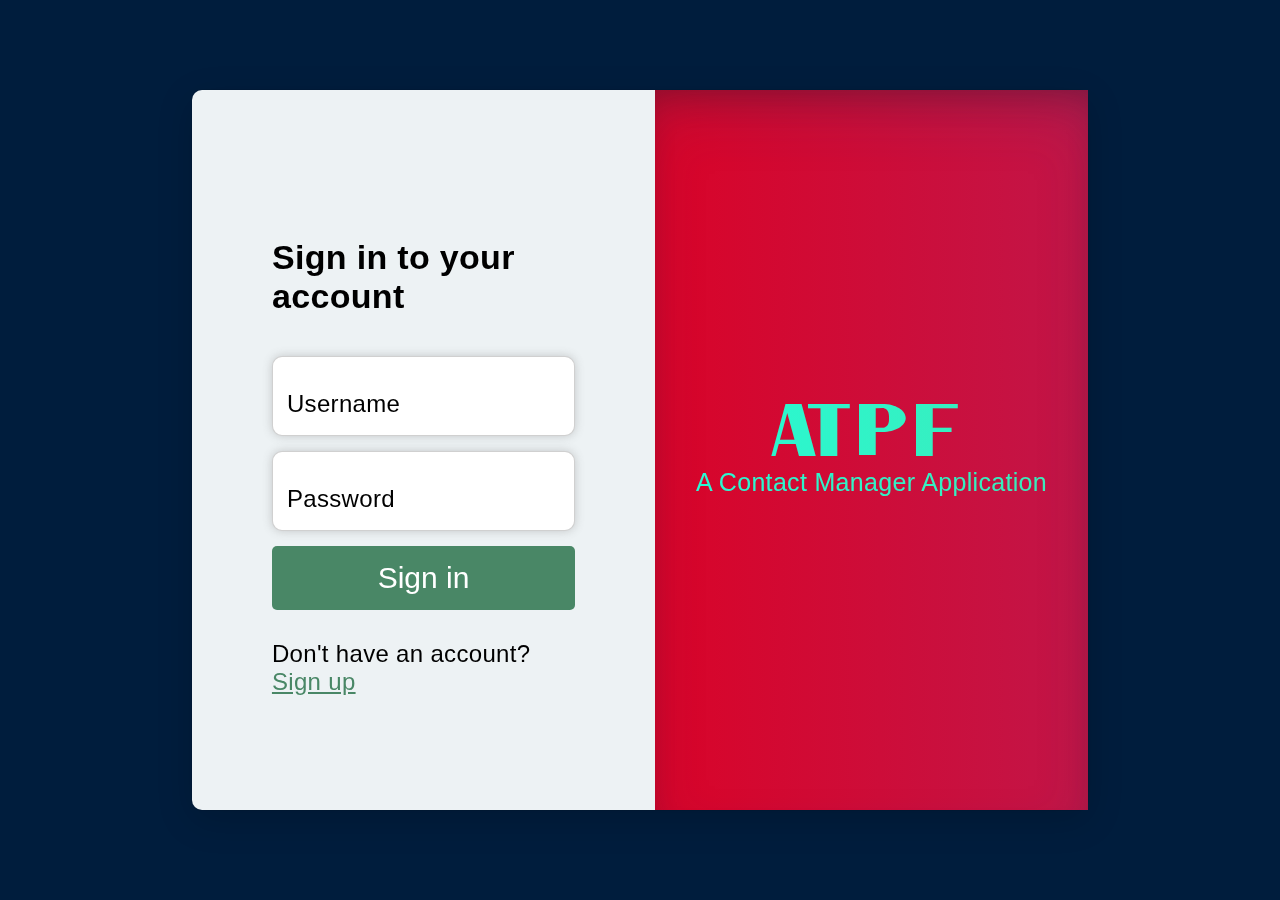
<file: index.html>
<!DOCTYPE html>
<html lang="en">
<head>
    <meta charset="UTF-8">
    <meta name="viewport" content="width=device-width, initial-scale=1.0">
    <meta http-equiv="Cache-Control" content="no-cache">
    <link rel="stylesheet" href="assets/styles/style.css"/>
    <link rel="icon" href="./assets/img/logo.png">
    <script type="text/javascript" src="assets/scripts/main.js"></script>
    <script type="text/javascript" src="assets/scripts/md5.js"></script>
    <script type="text/javascript" src="assets/scripts/api.js"></script>
    <script type="text/javascript" src="assets/scripts/models/user.js"></script>
    <title>Log In to ATPF</title>
</head>
<body onload="pageLoad();">
    <div class="main-island">
        <section class="sign-up-in auth-block sign-in-type"> 
            <div class="sign-in">
                <h3 class="form-header">Sign in to your account</h3>
                <div class="sign-form">
                    <div class="form-row">
                        <input placeholder=" " class="form-row-input" type="text" id="sign-in-username" name="username" >
                        <label class="form-row-label" for="sign-in-username">
                            Username
                        </label>
                    </div>
                    <div class="form-row">
                        <input placeholder=" " class="form-row-input" type="password" id="sign-in-password" name="password"> 
                        <label class="form-row-label" for="sign-in-password">
                            Password
                        </label>
                    </div>
                    <div class="form-row">
                        <label id="un-pw-incorr-lbl">Invalid Username or Password</label>
                    </div>
                    <button class="submit-btn" type="submit" onclick="signIn();">Sign in</button>
                </div>
                <p class="form-toggle-text">Don't have an account? <span class="toggle-btn sign-up-btn" onclick="toggleSignType();">Sign up</span></p>
            </div>
            <div class="sign-up">
                <h3 class="form-header">Create an account</h3>
                <div class="sign-form">
                    <div class="form-row">
                        <input placeholder=" " class="form-row-input" type="text" id="firstname" name="firstname" >
                        <label class="form-row-label" for="firstname">
                            First name
                        </label>
                    </div>
                    <p class="form-error" id="errorFirstName">Please enter first name</p>
                    
                    <div class="form-row">
                        <input placeholder=" " class="form-row-input" type="text" id="lastname" name="lastname" >
                        <label class="form-row-label" for="lastname">
                            Last name
                        </label>
                    </div>
                    <p class="form-error" id="errorLastName">Please enter last name</p>

                    <div class="form-row">
                        <input placeholder=" " class="form-row-input" type="text" id="sign-up-username" name="username" >
                        <label class="form-row-label" for="sign-up-username">
                            Username
                        </label>
                    </div>
                    <p class="form-error" id="errorUserName">Please enter username</p>
                    
                    <div class="form-row">
                        <input placeholder=" " class="form-row-input" type="password" id="sign-up-password" name="password">
                        <label class="form-row-label" for="sign-up-password">
                            Password
                        </label>
                    </div>
                    <p class="form-error" id="errorPassword">Please enter password</p>
                    <p class="form-error" id="errorTaken">This username already exists</p>
                    <button class="submit-btn" type="submit" onclick="signUp();">Sign Up</button>
                </div>
                <!--<p class="form-toggle-text">Already have an account? <span class="toggle-btn sign-up-btn" onclick="toggleSignType();">Sign up</span></p>-->
                <p class="form-toggle-text">Already have an account? <span class="toggle-btn sign-up-btn" onclick="toggleSignType();">Sign in</span></p>
            </div>
        </section>
        <div class="side-view">
            <label class="side-view-lbl">ATPF</label>
            <label class="side-view-lbl-subheader">A Contact Manager Application</label>
        </div>
    </div>
</body>
</html>
</file>
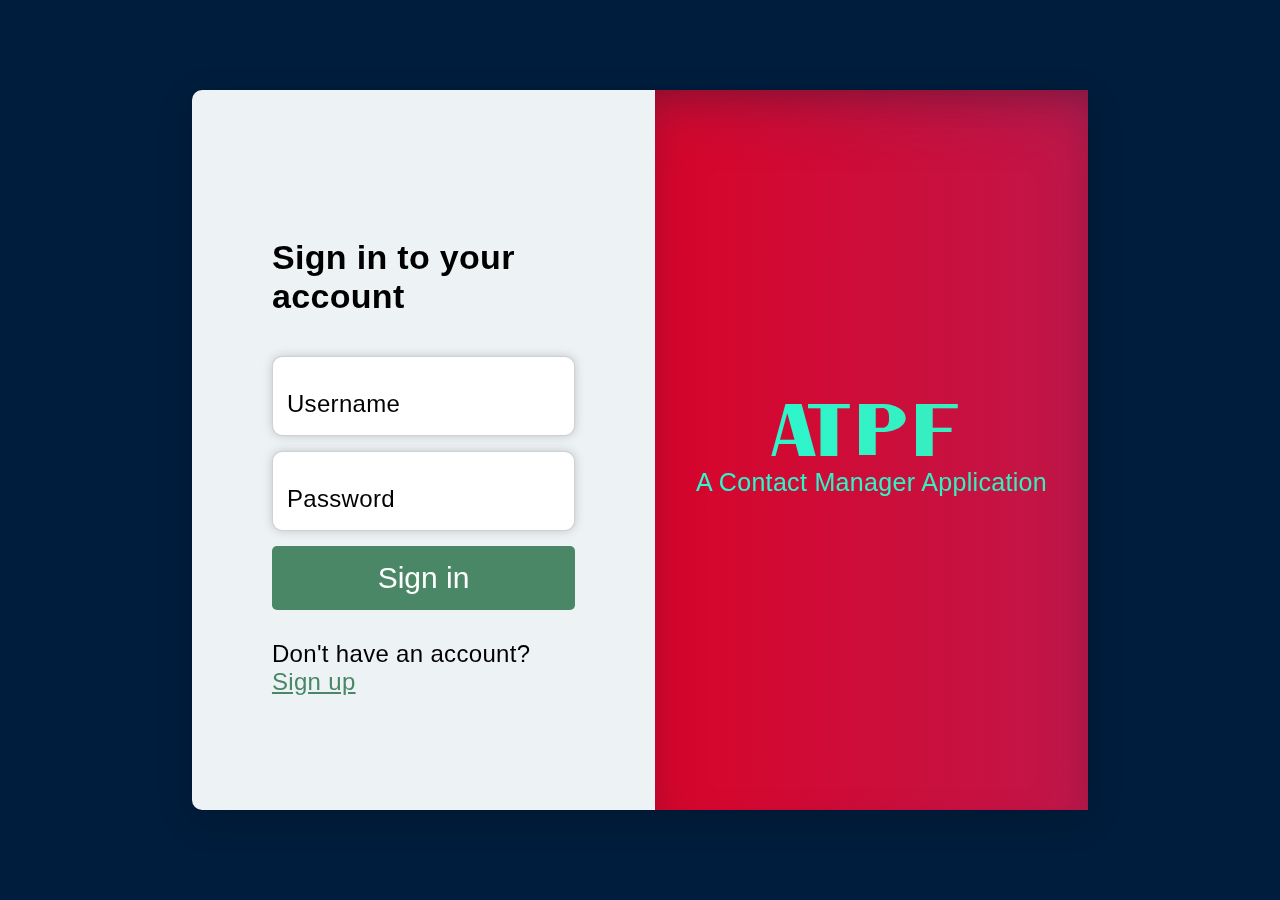
<file: contacts.html>
<!DOCTYPE html>
<html lang="en">
    <head>
        <meta charset="UTF-8">
        <meta name="viewport" content="width=device-width, initial-scale=1.0">
        <meta http-equiv="Cache-Control" content="no-cache">
        <script src="assets/scripts/api.js"></script>
        <script src="assets/scripts/contact.js"></script>
        <script src="assets/scripts/models/user.js"></script>
        <script type="text/javascript" src="assets/scripts/md5.js"></script>
        <link rel="stylesheet" href="assets/styles/style2.css">
        <link rel="icon" href="./assets/img/logo.png">
        <title>Contacts Page</title>
    </head>
    <body onload="pageLoad()" class="contact-page">
        
        <!-- changed this class header -->
        <div class="header">

            <div class="header-logo">
                <p style="font-family: 'RO-Spritendo', sans-serif;">ATPF</p>

            </div>
    
            <div class="header-center">
                <p id="welcome-header-lbl">Welcome</p>
            </div>

            <div class="header-NE">
                <img class="profile-img" src="./assets/img/profile.png" alt="Profile">
            </div>
        
            <div class="header-right">
                <button type="button" onclick="logUserOut()">Log Out</button>
            </div>

        </div>

        <!--generic search button-->
        <div class="search-container">
            <div class="searchbar">
                <input type="text" id="searchInput" placeholder="Search...">
                <button class="search-btn" onclick="searchContact()">🔍</button>
            </div>
            <button class="add-contact-btn" onclick="addContact()">Add Contact</button>
        </div>
        

        <div class="popup add-popup">
            <div class="popup-block">
                <div class="popup-left">
                    <div class="popup-header">Add New Contact</div>
                    <div id="addContactForm" class="popup-form">
                        <div class="form-row">
                            <input class="form-row-input" type="text" placeholder=" " id="newFirstName">
                            <label class="form-row-label" for="newFirstName">First name</label>
                        </div>
                        <p class="form-error" id="errorMessageFirstName">Please enter first name</p>
                        <div class="form-row">
                            <input class="form-row-input" type="text" placeholder=" " id="newLastName">
                            <label class="form-row-label" for="newLastName">Last name</label>
                        </div>
                        <p class="form-error" id="errorMessageLastName">Please enter last name</p>
                        <!-- <div class="error-wrapper"> -->
                            <div class="form-row">
                                <input class="form-row-input" type="text" placeholder=" " id="newPhone" oninput="phoneKeyTyped()">
                                <label class="form-row-label" for="newPhone">Phone Number</label>
                            </div>
                            <p class="form-error" id="errorMessagePhone">Phone format must follow: 123-123-1234</p>
                        <!-- </div> -->
                        <!-- <div class="error-wrapper"> -->
                            <div class="form-row">
                                <input type="text" class="form-row-input" type="text" id="newEmail" placeholder=" " oninput="emailKeyTyped()">
                                <label class="form-row-label" for="newEmail">Email</label>
                            </div>
                            <p class="form-error" id="errorMessageEmail">Email format must follow: name@host.com</p>
                        <!-- </div> -->
                    </div>
                    <div class="popup-btns">
                        <button onclick="cancelAddContact()" class="popup-bnt popup-btn-cancel">Cancel</button>
                        <button onclick="saveNewContact()" id="deleteContactBtn" userID="-1" class="popup-bnt popup-btn-confirm">Add</button>
                    </div>
                </div>
                <div class="popup-right">
                    <img class="popup-img" src="./assets/img/mario.png" alt="bob-omb picture">
                </div>
            </div>
        </div>

        
        <!-- <div id="deleteConfirmation" class="content-area hidden">
            <h3>Are you sure you want to delete this contact?</h3>
            <div class="actions">
                <button class="cancel-btn" onclick="cancelDelete()">Cancel</button>
                <button class="delete-btn" onclick="deleteContact()">Delete</button>
            </div>
        </div> -->

        <!-- Contact search result / table area -->
        <div id="loadedContactsWrapper">
            <div id="loadedContacts">

            </div>
            <div class="page-control">
                <button onclick="decrementPage()" id="prevPageBtn" class="page-btn prev-page">
                    <svg fill="#000000" width="40px" viewBox="0 0 52 52" data-name="Layer 1" id="Layer_1">
                        <title>Left Arrow</title>
                        <desc>Previous page</desc>
                        <g>
                            <path d="M38,52a2,2,0,0,1-1.41-.59l-24-24a2,2,0,0,1,0-2.82l24-24a2,2,0,0,1,2.82,0,2,2,0,0,1,0,2.82L16.83,26,39.41,48.59A2,2,0,0,1,38,52Z"/>
                        </g>
                    </svg>
                </button>
                <div id="curPageNumTxt" class="page-num">1</div>
                <button onclick="incrementPage()" id="nextPageBtn" class="page-btn next-page active">
                    <svg fill="#000000" width="40px" viewBox="0 0 52 52" data-name="Layer 1" id="Layer_1">
                        <title>Right Arrow</title>
                        <desc>Next page</desc>
                        <g>
                            <path d="M38,52a2,2,0,0,1-1.41-.59l-24-24a2,2,0,0,1,0-2.82l24-24a2,2,0,0,1,2.82,0,2,2,0,0,1,0,2.82L16.83,26,39.41,48.59A2,2,0,0,1,38,52Z"/>
                        </g>
                    </svg>
                </button>
            </div>
        </div>

        <div class="popup delete-popup">
            <div class="popup-block">
                <div class="popup-left">
                    <h3 class="popup-header">Are you sure you want to delete this contact?</h3>
                    <div class="popup-btns">
                        <button onclick="toggleDeletePopUp()" class="popup-bnt popup-btn-cancel">Cancel</button>
                        <button onclick="deleteContact()" id="deleteContactBtn" userID="-1" class="popup-bnt popup-btn-confirm">Delete</button>
                    </div>
                </div>
                <div class="popup-right">
                    <img class="popup-img" src="./assets/img/bom-omb.png" alt="bob-omb picture">
                </div>
            </div>
        </div>

    </body>
</html>
</file>
<file: assets/styles/style.css>
:root {
    --main-background: #001d3d;
    --dark-green: #498766;
    --btn-color: white;
    --btn-hover: #3b6d52;
}

@font-face {
    font-family: 'RO-Spritendo';
    src: url('../fonts/RoSpritendoSemiboldBeta-vmVwZ.otf');
}

* {
    box-sizing: border-box;
}

html, body {
    height: 100%;
    margin: 0;
    width: 100%;
    background-color: var(--main-background);
}

body {
    font-size: 20px;
    /* TODO: find a good font */
    /* font-family: 'Arial'; */
    display: flex;
    justify-content: center;
    align-items: center;
    font-family:'Franklin Gothic Medium', 'Arial Narrow', Arial, sans-serif;
    letter-spacing: .02rem;
}

.sign-up-in {
    flex: 1;
    width: 100%;
    height: 100%;
    padding: 15px;
    align-items: center;
    justify-content: center;
}

.side-view {
    flex: 1;
    display: flex;
    flex-direction: column;
    align-items: center;
    justify-content: center;
    width: 100%;
    height: 100%;
    background: linear-gradient(270deg,  #7400b8, #e07a5f, #5e60ce, #d90429);
    box-shadow: rgba(50, 50, 93, 0.25) 0px 30px 60px -12px inset, rgba(0, 0, 0, 0.3) 0px 18px 36px -18px inset;
    background-size: 1600% 1600%;
    animation: gradientAnimation 10s ease infinite;
}

.side-view-lbl {
    font-size: 50px;
    color: white;
    mix-blend-mode: difference;
    text-align: left;
    font-family:'RO-Spritendo';
    margin-bottom: 10px;
}

.side-view-lbl-subheader {
    font-size: 25px;
    color: white;
    mix-blend-mode: difference;
    /* font-family:'RO-Spritendo'; */
}

@keyframes gradientAnimation {
    0% {
        background-position: 0% 50%;
    }
    50% {
        background-position: 100% 50%;
    }
    100% {
        background-position: 0% 50%;
    }
}

.main-island {
    display: flex;
    flex-direction: row;
    justify-content: center;
    align-items: center;
    height: 80vh;
    min-height: 600px;
    width: 70vw;
    min-width: 500px;
    background-color: #edf2f4;
    border-radius: 10px;
    box-shadow: rgba(0, 0, 0, 0.16) 0px 10px 36px 0px, rgba(0, 0, 0, 0.06) 0px 0px 0px 1px;
}

.container {
    width: 70%;
    margin: auto;
}

.main-header {
    text-align: center;
    font-size: 50px;
    margin-bottom: 50px;
}

#un-pw-incorr-lbl {
    color: red;
    font-size: 20px;
    /* stay hidden until incorrect pw or un is entered */
    display: none; 
}


.form-header {
    margin-bottom: 40px;
    font-size: 34px;
}

.form-row {
    font-size: 26px;
    position: relative;
    margin-bottom: 15px;
}

.form-row-label {
    margin-right: 5px;
    position: absolute;
    left: 15px;
    top: 60%;
    transform: translateY(-50%);
    font-family: Arial;
    pointer-events: none;
    font-size: 24px;
    transition: font-size .3s ease-in-out, 
        top .3s ease-in-out, 
        color .3s ease-in-out;
}

.form-row-input:not(:placeholder-shown) ~ .form-row-label,
.form-row-input:focus ~ .form-row-label {
    top: 30%;
    font-size: 18px;
    color: var(--dark-green);
}

.form-row-input {
    font-size: 24px;
    border: none;
    border: 1px solid rgb(100, 100, 100, 30%);
    box-shadow: 0 0 10px rgb(100, 100, 100, 30%);
    padding: 35px 15px 15px 15px;
    width: 100%;
    border-radius: 10px;
    outline: none;
}

.form-error {
    color: #E60012;
    margin: 0 0 20px 5px;
    display: none;
}

.form-error.active {
    display: block;
}

.submit-btn {
    font-size: 30px;
    padding: 15px 0;
    background-color: var(--dark-green);
    color: white;
    border: none;
    margin-bottom: 30px;
    cursor: pointer;
    transition: color .3s ease-in-out, background-color .3s ease-in-out;
    border-radius: 5px;
    width: 100%;
}

.submit-btn:hover,
.submit-btn:active {
    background-color: var(--btn-hover);
}

.form-toggle-text {
    font-size: 24px;
    margin: 0;
}

.toggle-btn {
    color: var(--dark-green);
    transition: color .3s ease-in-out;
    cursor: pointer;
    text-decoration: underline;
}

.toggle-btn:hover {
    color: var(--btn-hover);
}

.sign-in {
    display: none;
    height: 100%;
    width: 100%;
    padding: 0 15%;
    flex-direction: column;
    height: 100%;
    align-items: left;
    justify-content: center;
}

.sign-up {
    width: 100%;
    padding: 0 15%;
}

.auth-block.sign-in-type .sign-in {
    display: flex;
}

.auth-block.sign-in-type .sign-up {
    display: none;
    height: 100%;
}

.auth-block {
    display: flex;
    align-items: center;
}
</file>
<file: assets/styles/style2.css>
:root {
    --main-background: #002B3D; 
    --header-background: #E60012; 
    --button-background: #6a0dad; 
    --button-hover: #9146ff; 
    --delete-btn: #e74c3c; 
    --delete-hover: #c0392b; 
    --contact-card: #a5a2a2;
}

@font-face {
    font-family: 'RO-Spritendo';
    src: url('../fonts/RoSpritendoSemiboldBeta-vmVwZ.otf');
}

body, html {
    margin: 0;
    padding: 0;
    font-family: Arial, sans-serif;
    background-color: var(--main-background);
    color: black;
    box-sizing: border-box;
    height: 100%;
}

body {
    min-height: 100%;
    position: relative;
    padding-bottom: 170px;
}

.hidden {
    display: none;
}


.header{
    display: flex;
    justify-content: space-between;  /* Spread out logo, welcome, and log out button */
    align-items: center;  /* Vertically center the items */
    text-align: center;
    font-weight: bold;
    padding: 10px 20px;
    background: var(--header-background);
    color: black;
    box-shadow: rgb(38, 57, 77) 0px 20px 30px -10px;
}

.header-logo {
    font-family: 'RO-Spritendo', sans-serif;  
    font-size: 20px;  
    font-weight: bold;
    color: white;
    text-align: left;
    margin-left: 20px;
}

.header-center {
    flex-grow: 1;  
    text-align: center;
    margin-left: 70px;
}

#welcome-header-lbl {
    margin: 0;
    font-size: 20px;  
    font-weight: bold;
    font-family: 'RO-Spritendo', sans-serif;  
    color: white;
}

.profile-img {
    width: 50%;;
}

.alt-text {
    font-size: 10px;
    margin-top: 5px;
}

.header-NE {
    align-items: center;
}

.header-right {
    display: flex;
    font-family: 'RO-Spritendo', sans-serif;  
    align-items: right; 
}

.search-container {
    display: flex;
    width: 80%;
    padding: 0 10%;
    justify-content: space-between;
    padding-top: 10px;
    padding-bottom: 10px;
    align-items: center;
    box-shadow: rgba(50, 50, 93, 0.25) 0px 13px 27px -5px, rgba(0, 0, 0, 0.3) 0px 8px 16px -8px !important;
    background: repeating-linear-gradient(
  45deg,
  black,
  black 10px,
  rgb(55, 55, 55) 10px,
  rgb(55, 55, 55) 20px
);
}

.searchbar {
    display: flex;
    justify-content: center;
    align-items: center;
    flex: 1;
}

.searchbar input {
    width: 80%;
    padding: 15px;
    font-size: 16px;
    font-family: 'RO-Spritendo';
    border: 1px solid #ccc;
    border-radius: 5px 0 0 5px;
    outline: none;
    box-sizing: border-box;
    height: 50px;
}

.searchbar .search-btn {
    /* padding: 15px; */
    border: none;
    background-color: #ccc;
    border-radius: 0 5px 5px 0;
    cursor: pointer;
    height: 50px;
    display: block;
    font-size: 24px;
}

.add-contact-btn {
    padding: 15px 30px;
    background-color: var(--button-background);
    color: white;
    border: none;
    border-radius: 5px;
    font-size: 20px;
    cursor: pointer;
}

.add-contact-btn:hover {
    background-color: var(--button-hover);
}


.content-area {
    background-color: #d3d3d3; 
    width: 90%;
    margin: 20px auto;
    padding: 20px;
    border-radius: 10px;
    box-shadow: 0 4px 6px rgba(0, 0, 0, 0.1);
}


.form-section {
    display: flex;
    flex-direction: column;
    align-items: center;
    gap: 15px; 
}

.form-group {
    display: flex;
    align-items: center; 
    gap: 10px;
    width: 100%; 
    max-width: 400px; 
}

.form-group label {
    width: 120px; 
    font-weight: bold;
    text-align: right;
}

.error-wrapper {
    display: flex;
    flex-direction: column;
    align-items: center;
    width: 100%;
}

.form-group input {
    flex: 1; 
    padding: 10px;
    border: 1px solid #ccc;
    border-radius: 5px;
    font-size: 16px;
}


button {
    padding: 10px 20px;
    font-family: 'RO-Spritendo';
    font-size: 12px;
    border: none;
    border-radius: 5px;
    cursor: pointer;
}

.save-btn {
    background-color: var(--button-background);
    color: white;
}

.save-btn:hover {
    background-color: var(--button-hover);
}

.cancel-btn {
    background-color: var(--delete-btn);
    color: white;
}

.cancel-btn:hover {
    background-color: var(--delete-hover);
}

.delete-btn {
    background-color: var(--delete-btn);
    color: white;
}

.delete-btn:hover {
    background-color: var(--delete-hover);
}

.edit-btn {
    background-color: var(--button-background);
    color: white;
}

.edit-btn:hover {
    background-color: var(--button-hover);
}

.add-contact-container {
    text-align: center;
    margin: 20px 0;
}

.add-contact-btn {
    background-color: var(--button-background);
    transition: 0.5s;
    color: white;
    border: none;
    border-radius: 5px;
    font-size: 15px;
    cursor: pointer;
    margin-left: 10px;
}

.add-contact-btn:hover {
    background-color: var(--button-hover);
    transition: 0.5s;
}


.actions {
    display: flex;
    justify-content: center;
    gap: 15px;
}

.popup {
    display: none;
    position: fixed;
    top: 0;
    left: 0;
    width: 100%;
    height: 100%;
    /* padding-top: 25%; */
    backdrop-filter: blur(10px);
    z-index: 100;
}

.popup.shown {
    display: flex;
}


.popup-block {
    background-color: red;
    margin: auto;
    width: 1000px;
    min-height: 400px;
    background-color: white;
    border-radius: 15px;
    box-sizing: border-box;
    padding: 20px 30px;
    padding-left: 50px;
    display: flex;
    justify-content: space-between;
    align-items: center;
    gap: 10px;
}


.popup-header {
    font-size: 30px;
    font-family: 'RO-Spritendo';
}

.popup-btns {
    padding-right: 70px;
    display: flex;
    justify-content: space-between;
}

.popup-bnt {
    font-size: 24px;
    padding: 15px 40px;
}

.popup-btn-cancel {
    background-color: var(--button-background);
    color: white;
    transition: background-color .3s ease-in-out; 
}

.popup-btn-cancel:hover,
.popup-bnt-cancel:active {
    background-color: var(--button-hover);
}

.popup-btn-confirm {
    background-color: var(--delete-btn);
    color: white;
    transition: background-color .3s ease-in-out; 
}

.popup-btn-confirm:hover,
.popup-bnt-confirm:active {
    background-color: var(--delete-hover);
}

.popup-right {
    max-width: 40%;
}

.delete-popup .popup-img {
    width: 125%;;
}

.add-popup .popup-block {
    padding-top: 40px;
    padding-bottom: 40px;
}

.add-popup .popup-left {
    flex: 1;
    max-width: 47%;
}

.add-popup .popup-right {
    flex: 1;
    min-width: 45%;
}

.form-row {
    margin-bottom: 15px;
    font-size: 20px;
    position: relative;
}

.form-row:first-child {
    margin-top: 25px;
}

.popup-form {
    margin-bottom: 50px;
}

.form-row-label {
    margin-right: 5px;
    position: absolute;
    left: 15px;
    top: 60%;
    transform: translateY(-50%);
    font-family: Arial;
    pointer-events: none;
    font-size: 18px;
    transition: font-size .3s ease-in-out, 
        top .3s ease-in-out, 
        color .3s ease-in-out;
}

.form-row-input {
    font-size: 20px;
    border: none;
    border: 1px solid rgb(100, 100, 100, 30%);
    box-shadow: 0 0 10px rgb(100, 100, 100, 30%);
    padding: 30px 15px 10px 15px;
    width: 100%;
    border-radius: 10px;
    outline: none;
}

.form-row-input:not(:placeholder-shown) ~ .form-row-label,
.form-row-input:focus ~ .form-row-label {
    top: 30%;
    font-size: 14px;
    color: var(--button-background);
}

.form-error {
    margin-left: 5px;
    font-size: 18px;
    color: var(--header-background);
    display: none;
}

.add-popup .popup-btns {
    padding-right: 0;
    justify-content: space-between;
    width: 100%;
    padding-left: 10px;
    /* background-color: green; */
}

/* Paging */

.page-control {
    margin-top: 10px !important;
    margin-bottom: 10px !important;
    background-color: white;
    display: flex;
    justify-content: center;
    align-items: center;
    width: 160px;
    padding: 10px 0px;
    margin: auto; 
    /* position: inline; */
    border-radius: 5px;
    bottom: 50px;
    left: 0;
    right: 0;
}

.page-control.hidden {
    /* TODO: auto hide when no results */
    display: none;
}

.page-btn {
    padding: 0;
    background: none;
}

.next-page {
    transform: scaleX(-1);
}

.page-num {
    font-size: 34px;
    padding: 0px 20px 0px 20px;
    background: none;
}

.page-btn {
    cursor: not-allowed;
}

.page-btn.active {
    cursor: pointer;
}

.page-btn svg {
    fill: #a7a7a7;
    transition: fill .3s ease-in-out;
}

.page-btn.active svg {
    fill: black;
}

.page-btn.active:hover svg,
.page-btn.active:active svg {
    fill: var(--button-hover);
}
/* Contact card wrapper - centers everything */
.contact-card-wrapper {
    display: flex;
    justify-content: center;
    width: 100%;
    margin-top: 20px;
}
/* 
#loadedContacts {

} */

#loadedContactsWrapper {
    overflow-y: scroll;
    max-height: 85%;
    height: fill;
    max-width: 100%;
    overflow-x: hidden;;
}

.contact-card-container {
    background-color: #d3d3d3; 
    width: 80%; 
    max-width: 800px; 
    padding: 20px;
    border-radius: 10px;
    box-shadow: 0 4px 6px rgba(0, 0, 0, 0.1);
    display: flex;
    flex-direction: column;
    align-items: center;
    justify-content: center;
}

/* Individual Contact Card */
.contact-card {
    display: flex;
    align-items: center;
    /* background-color: var(--contact-card); */
    background-color: var(--main-background);
    border-radius: 10px;
    padding: 15px;
    box-shadow: rgba(6, 24, 44, 0.4) 0px 0px 0px 2px, rgba(6, 24, 44, 0.65) 0px 4px 6px -1px, rgba(255, 255, 255, 0.08) 0px 1px 0px inset;
    width: 90%; 
    gap: 15px;
    transition: 0.5s;
}

.contact-card input {
    outline: none;
    transition: background-color .3s ease-in-out;
}

.contact-card input:disabled {
    cursor: not-allowed;
}

.contact-card input:not(:disabled) {
    background-color: rgb(255, 255, 255, .9);
}

.save-btn {
    display: none;
}

.contact-card.active .edit-btn {
    display: none;
}

.contact-card.active .save-btn {
    display: block;
}

.contact-card:hover {
    box-shadow: rgb(255, 255, 255) 0px 0px 0px 2px, rgba(6, 24, 44, 0.65) 0px 4px 6px -1px, rgba(255, 255, 255, 0.08) 0px 1px 0px inset;
    transition: 0.5s;
}

.contact-avatar-container {
    flex-shrink: 0; 
    display: flex;
    align-items: center;
    justify-content: center;
    background-color: var(--header-background);
    border-radius:20px;
    box-shadow: rgba(0, 0, 0, 0.17) 0px -23px 25px 0px inset, rgba(0, 0, 0, 0.15) 0px -36px 30px 0px inset, rgba(0, 0, 0, 0.1) 0px -79px 40px 0px inset, rgba(0, 0, 0, 0.06) 0px 2px 1px, rgba(0, 0, 0, 0.09) 0px 4px 2px, rgba(0, 0, 0, 0.09) 0px 8px 4px, rgba(0, 0, 0, 0.09) 0px 16px 8px, rgba(0, 0, 0, 0.09) 0px 32px 16px;    padding: 20px;
}

/* Avatar image */
.contact-avatar {
    width: 80px;
    height: 80px;
    border-radius: 10px;
}

/* Contact info section */
.contact-info {
    display: flex;
    flex-direction: column;
    flex: 1;
    gap: 5px;
}


.contact-info .form-group {
    display: flex;
    align-items: center;
    gap: 10px;
}


.contact-info label {
    color: white;
    font-weight: bold;
    width: 90px;
}


.contact-info input {
    flex: 1;
    padding: 5px;
    border: none;
    background-color: #ccc;
    color: black;
    border-radius: 5px;
    font-size: 14px;
}


.contact-actions {
    display: flex;
    flex-direction: column;
    gap: 5px;
}

.contact-actions button {
    font-size: 18px;
    padding: 8px;
    border: none;
    border-radius: 5px;
    cursor: pointer;
}

.edit-btn {
    background-color: var(--button-background);
    color: white;
}

.edit-btn:hover {
    background-color: var(--button-hover);
}

.delete-btn {
    background-color: var(--delete-btn);
    color: white;
}

.delete-btn:hover {
    background-color: var(--delete-hover);
}



/* Scrollbar style */
/* width */
::-webkit-scrollbar {
    width: 10px;
  }
  
  /* Track */
  ::-webkit-scrollbar-track {
    background: transparent;
  }
  
  /* Handle */
  ::-webkit-scrollbar-thumb {
    background: var(--header-background);
  }
  
  /* Handle on hover */
  ::-webkit-scrollbar-thumb:hover {
    background: var(--delete-hover);
  }

/* edit form */

.edit-form-error {
    margin: 0;
    margin-bottom: 5px;
    font-size: 16px;
    /* display: block; */
    /* ? Should we make it more visible for accessibility ? */
    /* font-weight: bold;
    text-shadow: 1px 1px 1px black; */
}

.edit-form-error.active {
    display: block;
}
</file>
